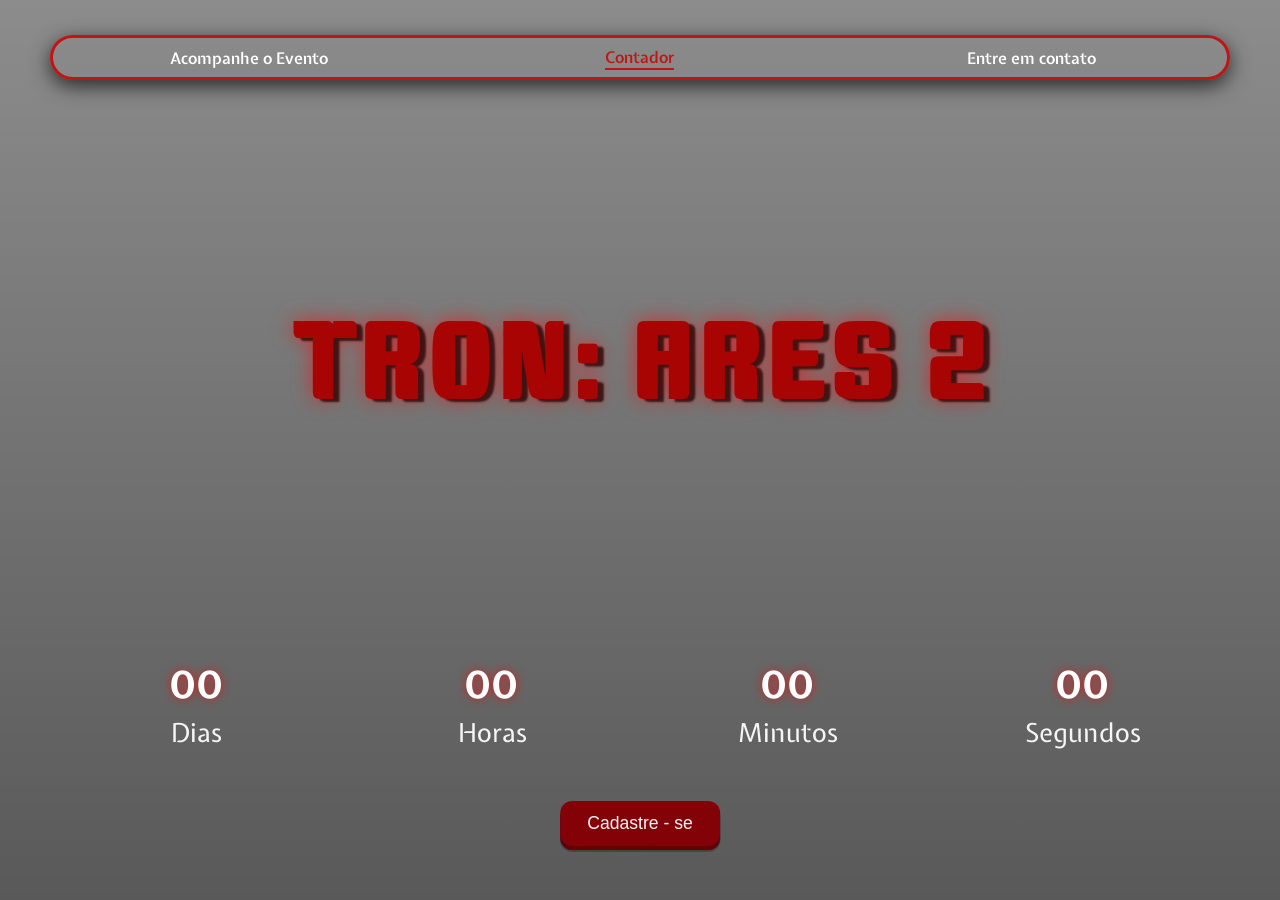
<file: index.html>
<!DOCTYPE html>
<html lang="pt-br">
<head>
    <meta charset="UTF-8">
    <meta name="viewport" content="width=device-width, initial-scale=1.0">
    <title>Contador</title>
    <link rel="stylesheet" href="style.css">
    <script src="script.js" defer></script>

</head>
<body>

    
    <div class="container">
        <section>
            <div class="navContainer">
                <ul class="nav">
                  <li class="nav-item">
                    <a class="nav-link" href="evento.html">Acompanhe o Evento</a>
                  </li>
                    <li class="nav-item">
                    <a href="index.html" class="nav-link active"><p class="p">Contador</p></a>
                </li>
                  <li class="nav-item">
                    <a class="nav-link" href="contato.html">Entre em contato</a>
                  </li>
                </ul>
            </div>

        <div class="title">
            <h1>TRON: ARES 2</h1>
        </div>
    </section>
        
        <div class="contador">
            
            <div>
                <h1 id="dias"></h1>
                <p>Dias</p>
            </div>
            
            <div>
                <h1 id="horas"></h1>
                <p>Horas</p>
            </div>
            
            <div>
                <h1 id="minutos"></h1>
                <p>Minutos</p>
            </div>
            
            <div>
                <h1 id="segundos"></h1>
                <p>Segundos</p>
            </div>
            
        </div>
        
        <button>
            <span class="shadow"></span>
            <span class="edge"></span>
            <span class="front text"> <a href="cadastro.html">Cadastre - se </a>
            </span>
        </button>
        
    </div>
<!-- Um design moderno, criativo e alinhado ao tema do evento.

Banner principal com chamada de impacto para despertar o interesse dos visitantes.

Contador regressivo (cronômetro) para a data do evento (09/10/2026 às 12h00).

Exibição intuitiva e visualmente atrativa dos dias, horas, minutos e segundos restantes.

Elementos visuais que transmitam expectativa e urgência para participação no evento.

Layout totalmente responsivo para desktop, tablet e dispositivos móveis.

Botões de navegação para as demais páginas do site. -->




</body>
</html>
</file>
<file: style.css>
@import url('https://fonts.googleapis.com/css2?family=Roboto+Slab:wght@100..900&display=swap');

@import url('https://fonts.googleapis.com/css2?family=Keania+One&display=swap');

@import url('https://fonts.googleapis.com/css2?family=Expletus+Sans:ital,wght@0,400..700;1,400..700&family=Keania+One&display=swap');

:root {
    --vermelho: rgb(192, 21, 21);
}

*{
    margin: 0;
    padding: 0;
    box-sizing: border-box;
}

body {
    color: whitesmoke;
    min-height: 100vh;
    font-family: "Expletus Sans", sans-serif;
}

section {
    width: 100%;
    height: 100vh;
    padding: 30px;
    position: relative;
    display: flex;
    flex-direction: column;
    background: transparent;
}

.container {
    width: 100%;
    min-height: 100vh;
    display: flex;
    flex-direction: column;
    align-items: center;
    text-align: center;
    background:
    linear-gradient(
        rgba(0, 0, 0, 0.45),
        rgba(0, 0, 0, 0.65)
        ),
        url("https://images.hdqwalls.com/wallpapers/disney-tron-ares-2025-x3.jpg");
        background-size: cover;
        background-position: center;
        background-repeat: no-repeat;
    }

.navContainer {
    display: flex;
    justify-content: center;
    width: 100%;
    font-family: "Expletus Sans", sans-serif;
}

.tron img {
    height: 20px;
    margin-left: 20px;

}
    
.nav {
    border: solid var(--vermelho);
    border-radius: 50px;
    width: 100%; 
    max-width: 1500px;
    height: 45px;
    margin: 5px 20px auto;
    padding: 0;
    gap: 0px;
    display: flex;
    align-items: center;
    list-style: none;
    box-shadow: 0 6px 20px rgba(0, 0, 0, 0.699);
    transition: 0.3s ease;
    overflow: hidden;
}
    
.nav:hover {
    box-shadow: 0 8px 25px rgba(0, 0, 0, 0.35);
}

.nav-item {
    list-style: none;
    height: 100%;
    flex: 1;
    display: flex;
    align-items: center;
    justify-content: center;
    transition: flex 0.4s cubic-bezier(0.25, 1, 0.5, 1);
}

.nav-item:hover {
    flex: 1.2;
}
    
.nav-link {
    color: white;
    text-decoration: none;
    font-size: 16px;
    font-weight: 600;
    width: 100%;
    height: 100%;
    display: flex;
    align-items: center;
    justify-content: center;
    border-radius: 50px;
    transition: background-color 0.3s ease, color 0.3s ease;
    text-align: center;
}
    
.nav-link:hover {
    color: var(--vermelho);
}

.nav-link.active {
    color: var(--vermelho);
}

.nav-link.active p {
    border-bottom: 2px solid;
}

h3{
    font-size: 20px;
}

.title {
    position: absolute;
    top: 40%;
    left: 50%;
    transform: translate(-50%, -50%);
    width: 100%;
    text-align: center;
}

.title h1 {
    font-size: clamp(50px, 8vw, 150px);
    color: rgb(168, 4, 4);
    text-shadow:
        6px 3px 2px rgba(49, 8, 8, 0.85),
        0 0 20px rgba(255, 0, 0, 0.6);
    font-family: "Keania One", sans-serif;
    letter-spacing: 5px;
}


.contador {
    position: absolute;
    bottom: 120px; 
    left: 50%;
    transform: translateX(-50%);
    width: 90%;
    max-width: 100%;
    display: flex;
    justify-content: space-between;
    align-items: center;
    gap: 30px;
    padding-bottom: 30px;
}

.contador > div {
    flex: 1;
}

.contador h1 {
    font-size: clamp(30px, 3vw, 55px);
    color: white;
    text-shadow: 0 0 10px rgba(255, 0, 0, 0.7);
}

.contador p {
    font-size: 26px;
    margin-top: 5px;
}  

button {
    position: absolute;
    border: none;
    bottom: 50px;
    left: 50%;
    transform: translateX(-50%);
    background: transparent;
    padding: 0;
    cursor: pointer;
    outline-offset: 4px;
    transition: filter 250ms;
    user-select: none;
    touch-action: manipulation;
}
   
   .shadow {
    position: absolute;
    top: 0;
    left: 0;
    width: 100%;
    height: 100%;
    border-radius: 12px;
    background: hsl(0deg 0% 0% / 0.25);
    will-change: transform;
    transform: translateY(2px);
    transition: transform
       600ms
       cubic-bezier(.3, .7, .4, 1);
   }
   
   .edge {
    position: absolute;
    top: 0;
    left: 0;
    width: 100%;
    height: 100%;
    border-radius: 12px;
    background: linear-gradient(
       to left,
       hsl(340deg 100% 16%) 0%,
       hsl(0, 100%, 19%) 8%,
       hsl(0, 98%, 20%) 92%,
       hsl(340deg 100% 16%) 100%
     );
   }
   
   .front {
    display: block;
    position: relative;
    padding: 12px 27px;
    border-radius: 12px;
    font-size: 1.1rem;
    color: white;
    background: hsl(357, 97%, 26%);
    will-change: transform;
    transform: translateY(-4px);
    transition: transform
       600ms
       cubic-bezier(.3, .7, .4, 1);
   }
   
   button:hover {
       filter: brightness(110%);
    }

button:hover .front {
    transform: translateY(-6px);
    transition: transform
    250ms
    cubic-bezier(.3, .7, .4, 1.5);
}

button:active .front {
    transform: translateY(-2px);
    transition: transform 34ms;
}

button:hover .shadow {
    transform: translateY(4px);
    transition: transform
    250ms
    cubic-bezier(.3, .7, .4, 1.5);
}

button:active .shadow {
    transform: translateY(1px);
    transition: transform 34ms;
}

button:focus:not(:focus-visible) {
    outline: none;
}

a {
    text-decoration: none;
    color: whitesmoke;
}
</file>
